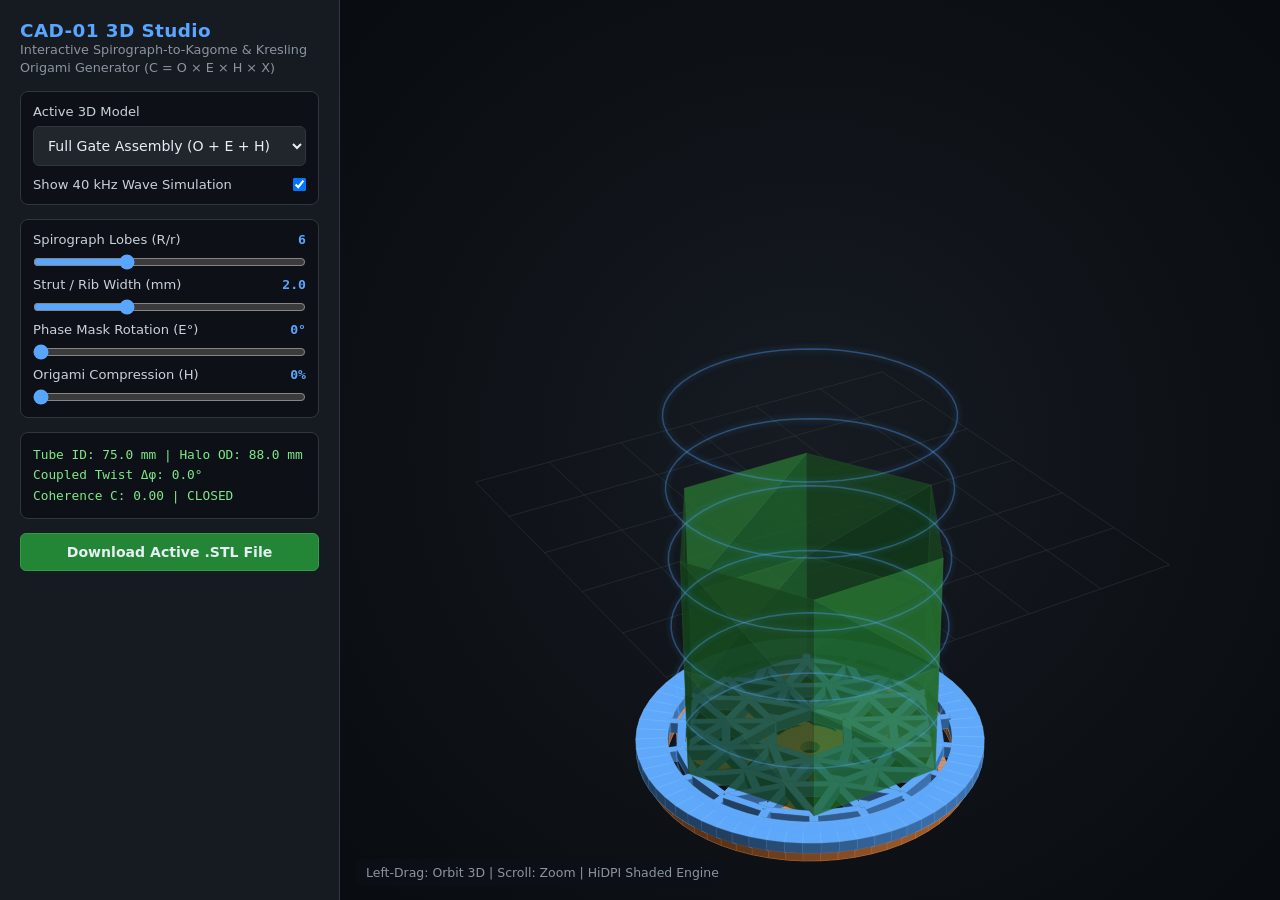
<file: index.html>
<!DOCTYPE html>
<html lang="en">
<head>
  <meta charset="UTF-8" />
  <meta name="viewport" content="width=device-width, initial-scale=1.0" />
  <title>CAD-01 Interactive 3D Aperture & Origami Studio</title>
  <link rel="icon" href="data:," />
  <link rel="stylesheet" href="studio/style.css?v=4" />
</head>
<body>
  <div id="sidebar">
    <div>
      <h1>CAD-01 3D Studio</h1>
      <p class="sub">Interactive Spirograph-to-Kagome &amp; Kresling Origami Generator (<code>C = O × E × H × X</code>)</p>
    </div>

    <div class="control-group">
      <label>Active 3D Model</label>
      <select id="modelSelect">
        <option value="assembly">Full Gate Assembly (O + E + H)</option>
        <option value="kagome">Kagome Aperture Gate (O)</option>
        <option value="phase">Rotating Spirograph Mask (E)</option>
        <option value="kresling">2-Story Kresling Collar (H)</option>
      </select>
      <label style="margin-top:4px; cursor:pointer;">
        <span>Show 40 kHz Wave Simulation</span>
        <input type="checkbox" id="waveToggle" checked />
      </label>
    </div>

    <div class="control-group">
      <label>Spirograph Lobes (R/r) <span class="val" id="lobesVal">6</span></label>
      <input type="range" id="lobesSlider" min="3" max="12" step="1" value="6" />

      <label>Strut / Rib Width (mm) <span class="val" id="strutVal">2.0</span></label>
      <input type="range" id="strutSlider" min="1.0" max="4.0" step="0.2" value="2.0" />

      <label>Phase Mask Rotation (E°) <span class="val" id="rotVal">0°</span></label>
      <input type="range" id="rotSlider" min="0" max="360" step="1" value="0" />

      <label>Origami Compression (H) <span class="val" id="compVal">0%</span></label>
      <input type="range" id="compSlider" min="0" max="100" step="1" value="0" />
    </div>

    <div class="control-group metrics" id="metricsBox">
      Tube ID: 75.0 mm | Halo OD: 88.0 mm<br/>
      Coupled Twist Δφ: 0.0°<br/>
      Coherence C: 0.00 | CLOSED
    </div>

    <button class="primary" id="exportBtn">Download Active .STL File</button>
  </div>

  <div id="viewport">
    <canvas id="canvas3d" style="width:100%; height:100%; display:block;"></canvas>
    <div id="hud">Left-Drag: Orbit 3D | Scroll: Zoom | HiDPI Shaded Engine</div>
  </div>

  <script src="studio/mesh.js?v=4"></script>
  <script src="studio/app.js?v=4"></script>
</body>
</html>
</file>
<file: studio/style.css>
* { box-sizing: border-box; margin: 0; padding: 0; font-family: system-ui, -apple-system, sans-serif; }
body { background: #0d1117; color: #e6edf3; display: flex; height: 100vh; overflow: hidden; }
#sidebar {
  width: 340px; background: #161b22; border-right: 1px solid #30363d;
  padding: 20px; display: flex; flex-direction: column; gap: 14px; overflow-y: auto;
}
h1 { font-size: 1.15rem; color: #58a6ff; letter-spacing: 0.4px; }
p.sub { font-size: 0.8rem; color: #8b949e; line-height: 1.4; }
.control-group {
  display: flex; flex-direction: column; gap: 7px; background: #0d1117;
  padding: 12px; border-radius: 8px; border: 1px solid #30363d;
}
label { font-size: 0.82rem; display: flex; justify-content: space-between; align-items: center; color: #c9d1d9; }
span.val { color: #58a6ff; font-weight: 600; font-family: monospace; }
input[type="range"] { width: 100%; accent-color: #58a6ff; cursor: pointer; }
select, button {
  width: 100%; padding: 10px; border-radius: 6px; border: 1px solid #30363d;
  background: #21262d; color: #e6edf3; font-size: 0.88rem; cursor: pointer;
}
button.primary { background: #238636; border-color: #2ea043; font-weight: 600; }
button.primary:hover { background: #2ea043; }
.metrics { font-size: 0.8rem; font-family: monospace; color: #7ee787; line-height: 1.6; }
#viewport { flex: 1; position: relative; }
#hud {
  position: absolute; bottom: 14px; left: 16px; font-size: 0.78rem;
  color: #8b949e; background: rgba(13, 17, 23, 0.75); padding: 6px 10px; border-radius: 6px;
}
</file>
